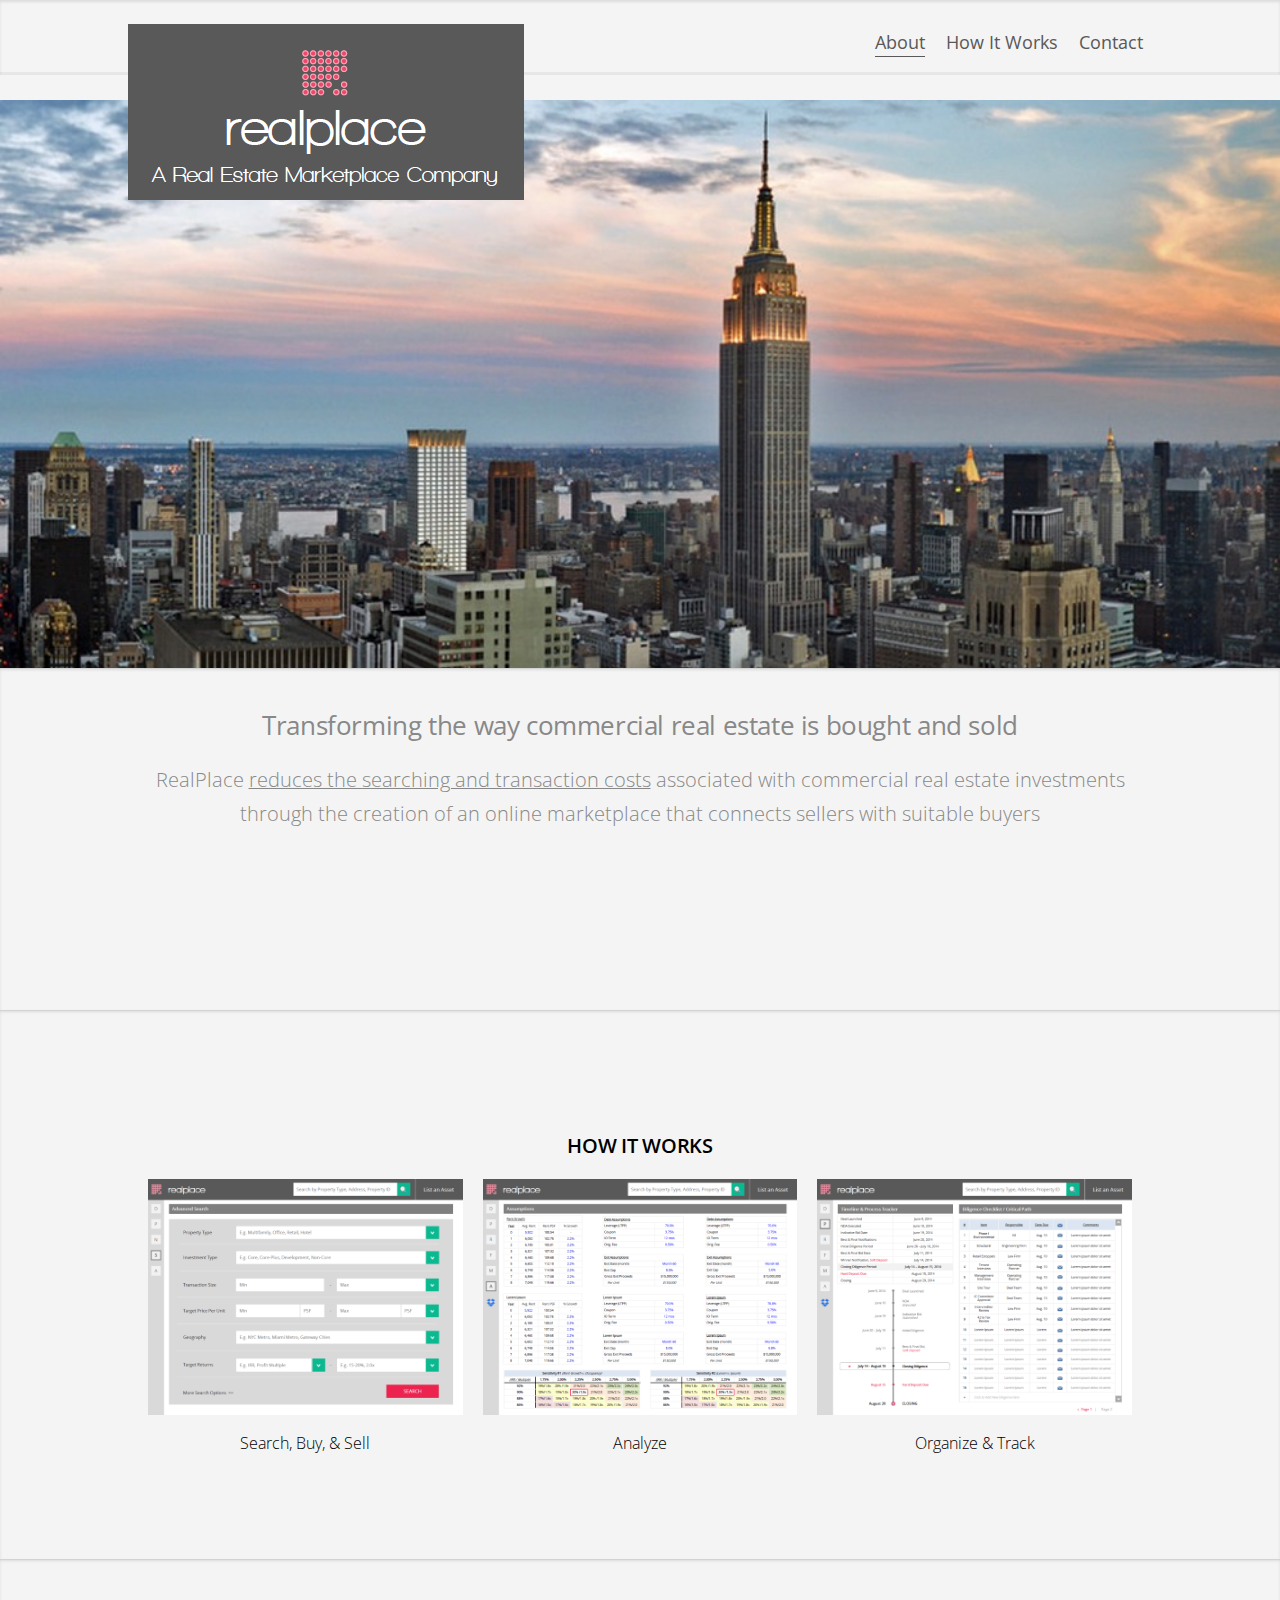
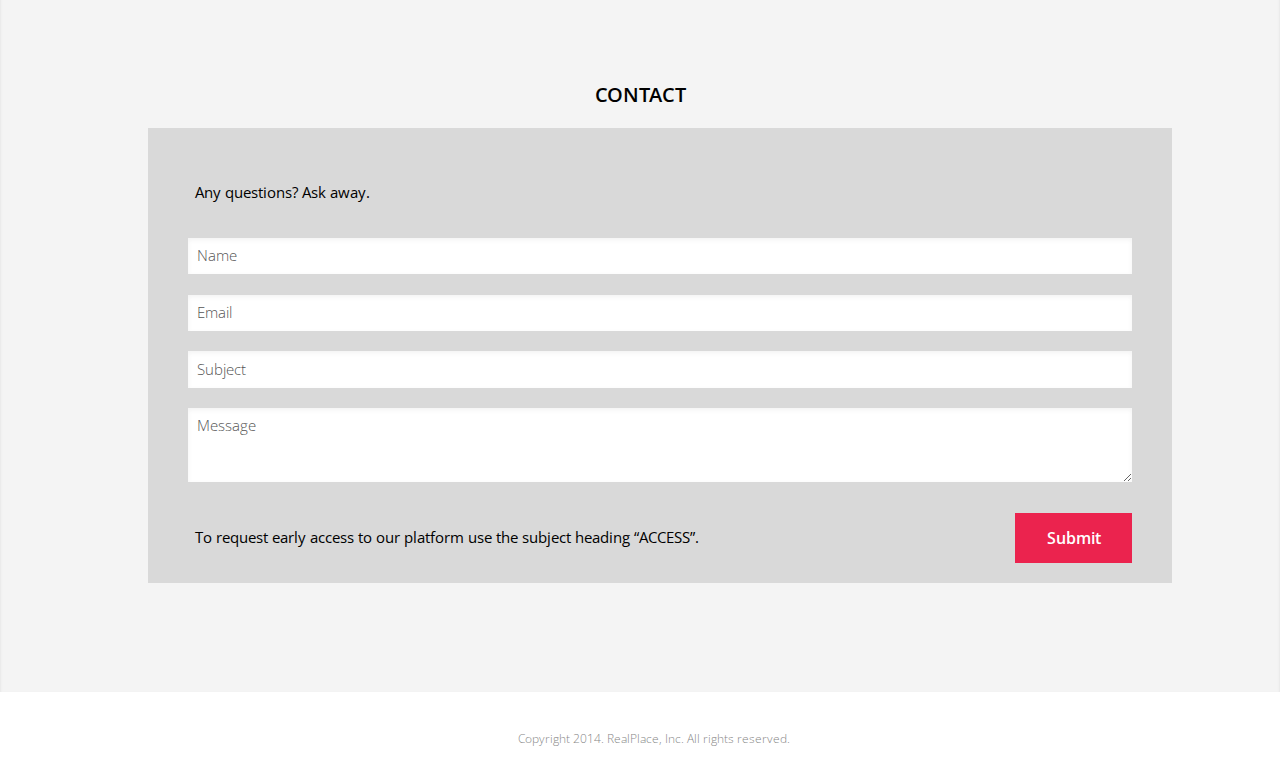
<file: index.html>
<!doctype html>
<html>
<head>
	<title>Realplace, Inc.</title>
	<meta http-equiv="content-type" content="text/html; charset=utf-8" />
	<meta name="viewport" content="width=device-width,initial-scale=1.0">
	<!-- <link rel="stylesheet" href="./css/skel-noscript.css" /> -->
	<link rel="stylesheet" href="./css/simplegrid.css">
	<link rel="stylesheet" href="./css/style.css">
	<!-- <link rel="stylesheet" href="./css/style-desktop.css" /> -->
	<!-- <link rel="stylesheet" href="./css/flexslider.css">  -->
	<link href='http://fonts.googleapis.com/css?family=Open+Sans:300,400,600,700' rel='stylesheet' type='text/css'>
	<link rel="icon" href="./images/favicon.ico" />
	<script src="./js/jquery.min.js" type="text/javascript"></script>
	<script src="./js/config.js" type="text/javascript"></script>
	<script src="./js/ga.js" type="text/javascript" async></script>
	<!-- <script src="./js/skel.min.js" type="text/javascript"></script> -->
	<!-- <script src="./js/jquery.flexslider.js" type="text/javascript" async></script> -->
</head>
<body>
	<nav id="nav">
		<div class="container">
			<div class="logo"></div>
			<div class="menu-container">
				<section class="toggle-topbar menu-icon">
					<a>
						<span>MENU</span>
					</a>
				</section>
				<section class="top-bar-section">
					<ul class="menu">
						<li><a href="#top">About</a></li>
						<li><a href="#demo">How It Works</a></li>
						<li><a href="#contact">Contact</a></li>
					</ul>
				</section>
			</div>
		</div>
	</nav>
	<div class="wrapper wrapper-style3 nybackground">
		<article class="container nyphoto" id="top">
			<div class="grid grid-pad">
				<div class="col-1-1">
				</div>
			</div>
		</article>
	</div>

	<div class="wrapper wrapper-style3 intro">
		<article class="container" id="intro">
			<div class="grid grid-pad">
				<div class="col-1-1">
					<h3>Transforming the way commercial real estate is bought and sold</h3>
					<p>RealPlace <span class="u">reduces the searching and transaction costs</span> associated with commercial real estate investments through the creation of an​ online marketplace that connects sellers with suitable buyers</p>
				</div>
			</div>
		</article>
	</div>


	<div class="wrapper wrapper-style3">
		<article class="container" id="demo">
			<div class="grid grid-pad">
				<div class="col-1-1"><h3>HOW IT WORKS</h3></div>
				<div class="col-1-3">
					<div class="screenshot">
						<img src="./images/screenshot_search.png">
					</div>
					<div class="imgcaption">Search, Buy, & Sell</div>
				</div>
				<div class="col-1-3">
					<div class="screenshot">
						<img src="./images/screenshot_analyze.png">
					</div>
					<div class="imgcaption">Analyze</div>
				</div>
				<div class="col-1-3">
					<div class="screenshot">
						<img src="./images/screenshot_track.png">
					</div>
					<div class="imgcaption">Organize & Track</div>
				</div>
			</div>
		</article>
	</div>

	<div class="wrapper wrapper-style3">
		<article class="container" id="contact">
			<div class="grid grid-pad">
				<div class="col-1-1"><h3>CONTACT</h3></div>
				<div class="col-1-1">
					<div class="formconfirmation transparent"><div>Thank you for contacting us.</div></div>
					<div class="formcontainer">
						<form class="form">
						<!-- <form method="post"> -->
							<div class="grid grid-pad half">
								<div class="col-1-1 mobile-col-1-1">
									<div class="formintro">Any questions? Ask away.</div>
								</div>
							</div>
							<div class="grid grid-pad">
								<div class="col-1-1 mobile-col-1-1">
									<input type="text" name="name" id="name" placeholder="Name" />
								</div>
							</div>
							<div class="grid grid-pad">
								<div class="col-1-1 mobile-col-1-1">
									<input type="text" name="email" id="email" placeholder="Email" />
								</div>
							</div>
							<div class="grid grid-pad">
								<div class="col-1-1 mobile-col-1-1">
									<input type="text" name="subject" id="subject" placeholder="Subject" />
								</div>
							</div>
							<div class="grid grid-pad">
								<div class="col-1-1 mobile-col-1-1">
									<textarea name="message" id="comment" placeholder="Message"></textarea>
								</div>
							</div>
							<div class="grid grid-pad">
								<div class="col-3-4 mobile-col-3-4">
									<div class="formintro">To request early access to our platform use the subject heading “ACCESS”.</div>
								</div>
								<div class="col-1-4 push-right">
									<a href="#" class="button form-button-submit">Submit</a>
								</div>
							</div>
						<!-- </form> -->
						</form>
					</div>
				</div>
			</div>
		</article>
	</div>
	<footer>
		<ul id="copyright">
			<li>Copyright 2014. RealPlace, Inc. All rights reserved.</li>
		</ul>
	</footer>
</body>
</html>
</file>
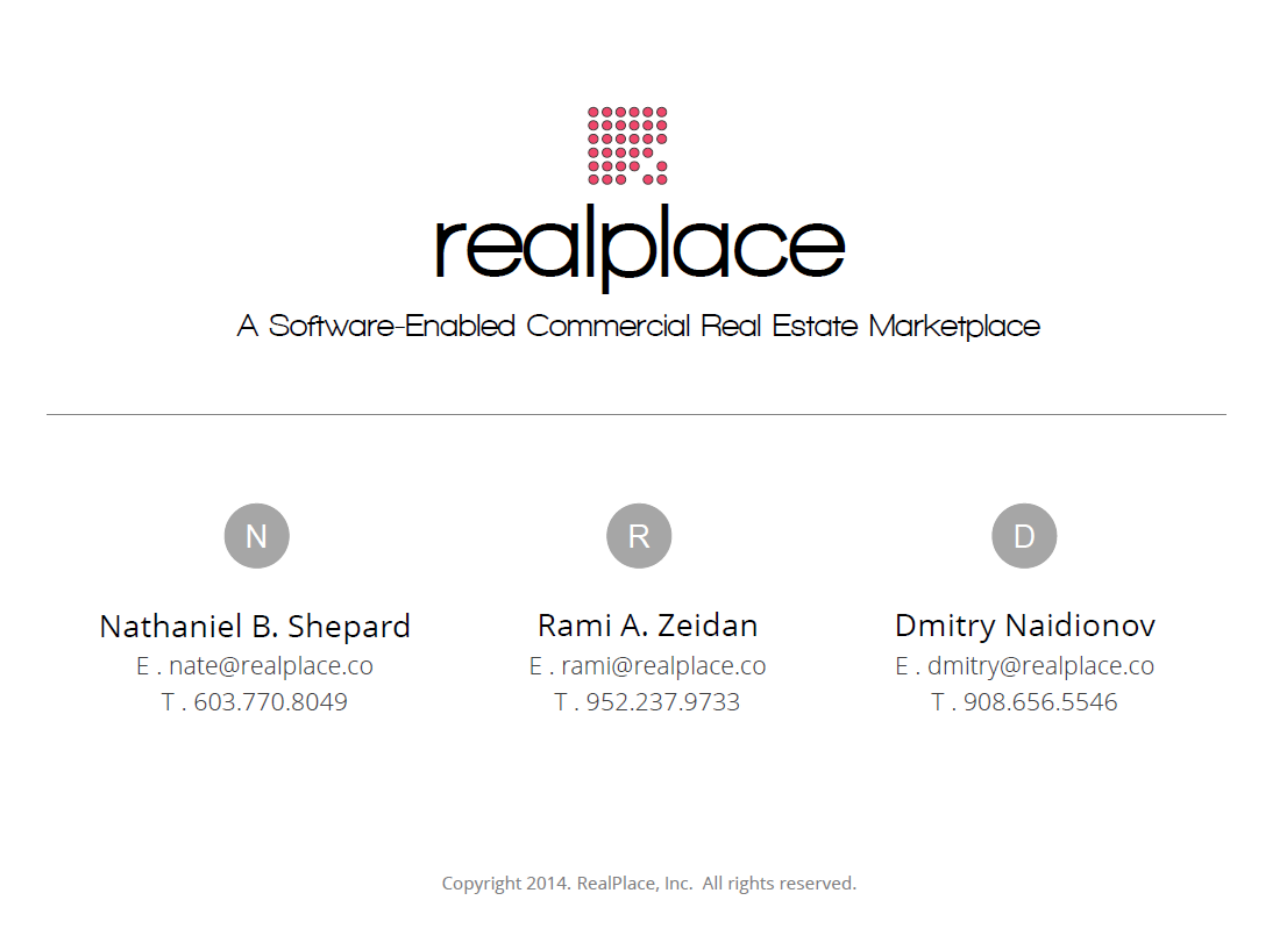
<file: index2.html>
<!doctype html>
<html>
<head>
	<title>Realplace, Inc.</title>
	<meta http-equiv="content-type" content="text/html; charset=utf-8" />
	<meta name="viewport" content="width=device-width,initial-scale=1.0">
	<link rel="stylesheet" href="./css/templanding.css">
	<script src="./js/ga.js" type="text/javascript" async></script>
</head>
<body>
<img src="./images/realplacelanding2.png" class="landingpage">
</body>
</html>
</file>
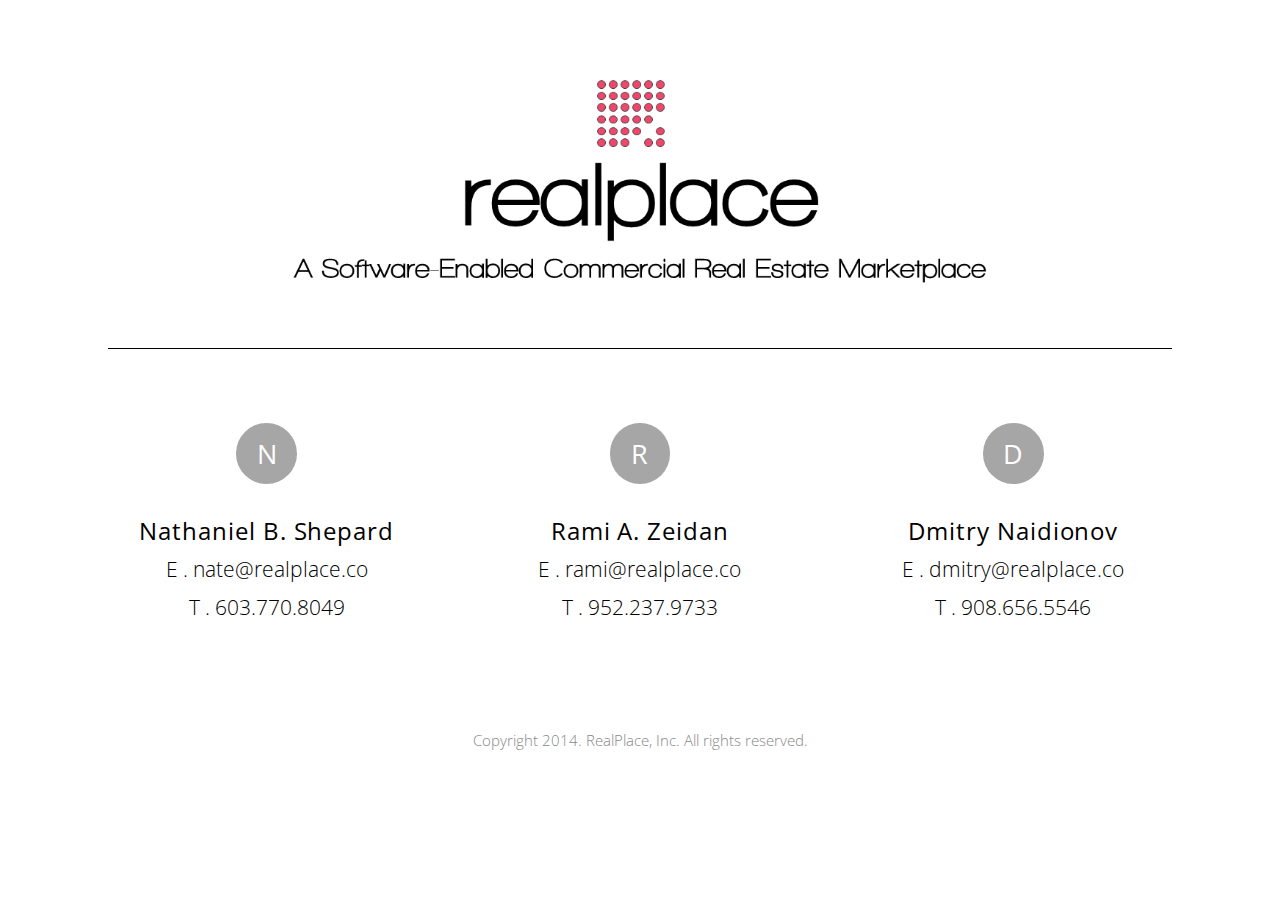
<file: index3.html>
<!doctype html>
<html>
<head>
	<title>Realplace, Inc.</title>
	<meta http-equiv="content-type" content="text/html; charset=utf-8" />
	<meta name="viewport" content="width=device-width,initial-scale=1.0">
	<link rel="stylesheet" href="./css/simplegrid.css">
	<link rel="stylesheet" href="./css/style2.css">
	<link href='http://fonts.googleapis.com/css?family=Open+Sans:300,400,600,700' rel='stylesheet' type='text/css'>
	<script src="./js/ga.js" type="text/javascript" async></script>
</head>
<body>
	<div class="grid grid-pad">
		<div class="col-1-1 logocontainer">
			<img src="./images/realplace_landing_logo.png" class="logo">
		</div>
	</div>
	<div class="grid grid-pad">
		<div class="col-1-1">
			<hr>
		</div>
	</div>
	<div class="grid grid-pad">
		<div class="col-1-3">
			<div class="card">
				<div class="letter">N</div>
				<div class="name">Nathaniel B. Shepard</div>
				<div class="email"><a href="mailto:nate@realplace.co">nate@realplace.co</a></div>
				<div class="phone">603.770.8049</div>
			</div>
		</div>
		<div class="col-1-3">
			<div class="card">
				<div class="letter">R</div>
				<div class="name">Rami A. Zeidan</div>
				<div class="email"><a href="mailto:rami@realplace.co">rami@realplace.co</a></div>
				<div class="phone">952.237.9733</div>
			</div>
		</div>
		<div class="col-1-3">
			<div class="card">
				<div class="letter">D</div>
				<div class="name">Dmitry Naidionov</div>
				<div class="email"><a href="mailto:dmitry@realplace.co">dmitry@realplace.co</a></div>
				<div class="phone">908.656.5546</div>
			</div>
		</div>
	</div>
	<footer>
		Copyright 2014. RealPlace, Inc. All rights reserved.
	</footer>
</body>
</html>
</file>
<file: css/simplegrid.css>
/*
  Simple Grid
  Learn More - http://dallasbass.com/simple-grid-a-lightweight-responsive-css-grid/
  Project Page - http://thisisdallas.github.com/Simple-Grid/
  Author - Dallas Bass
  Site - dallasbass.com
*/

*, *:after, *:before {
	-webkit-box-sizing: border-box;
	-moz-box-sizing: border-box;
	box-sizing: border-box;
}

body {
	margin: 0px;
}

[class*='col-'] {
	float: left;
	padding-right: 20px; /* column-space */
}

.grid {
	width: 100%;
	max-width: 1140px;
	min-width: 0; /*755px;*/
	margin: 0 auto;
	overflow: hidden;
}

.grid:after {
	content: "";
	display: table;
	clear: both;
}

.grid-pad {
	padding-top: 20px;
	padding-left: 20px; /* grid-space to left */
	padding-right: 0px; /* grid-space to right: (grid-space-left - column-space) e.g. 20px-20px=0 */
}

.push-right {
	float: right;
}

/* Content Columns */

.col-1-1 {
	width: 100%;
}
.col-2-3, .col-8-12 {
	width: 66.66%;
}

.col-1-2, .col-6-12 {
	width: 50%;
}

.col-1-3, .col-4-12 {
	width: 33.33%;
}

.col-1-4, .col-3-12 {
	width: 25%;
}

.col-1-5 {
	width: 20%;
}

.col-1-6, .col-2-12 {
	width: 16.667%;
}

.col-1-7 {
	width: 14.28%;
}

.col-1-8 {
	width: 12.5%;
}

.col-1-9 {
	width: 11.1%;
}

.col-1-10 {
	width: 10%;
}

.col-1-11 {
	width: 9.09%;
}

.col-1-12 {
	width: 8.33%
}

/* Layout Columns */

.col-11-12 {
	width: 91.66%
}

.col-10-12 {
	width: 83.333%;
}

.col-9-12 {
	width: 75%;
}

.col-5-12 {
	width: 41.66%;
}

.col-7-12 {
	width: 58.33%
}



/* Pushing blocks */

.push-2-3, .push-8-12 {
	margin-left: 66.66%;
}

.push-1-2, .push-6-12 {
	margin-left: 50%;
}

.push-1-3, .push-4-12 {
	margin-left: 33.33%;
}

.push-1-4, .push-3-12 {
	margin-left: 25%;
}

.push-1-5 {
	margin-left: 20%;
}

.push-1-6, .push-2-12 {
	margin-left: 16.667%;
}

.push-1-7 {
	margin-left: 14.28%;
}

.push-1-8 {
	margin-left: 12.5%;
}

.push-1-9 {
	margin-left: 11.1%;
}

.push-1-10 {
	margin-left: 10%;
}

.push-1-11 {
	margin-left: 9.09%;
}

.push-1-12 {
	margin-left: 8.33%
}


@media handheld, only screen and (max-width: 768px) {
	.grid {
		width: 100%;
		min-width: 0;
		margin-left: 0px;
		margin-right: 0px;
		padding-left: 20px; /* grid-space to left */
		padding-right: 10px; /* grid-space to right: (grid-space-left - column-space) e.g. 20px-10px=10px */
	}
	
	[class*='col-'] {
		width: auto;
		float: none;
		margin-left: 0px;
		margin-right: 0px;
		margin-top: 10px;
		margin-bottom: 10px;
		padding-left: 0px;
		padding-right: 10px; /* column-space */
	}
	
	
	/* Mobile Layout */
	
	[class*='mobile-col-'] {
		float: left;
		margin-left: 0px;
		margin-right: 0px;
		margin-top: 0px;
		margin-bottom: 10px;
		padding-left: 0px;
		padding-right: 10px; /* column-space */
		padding-bottom: 0px;
	}
	
	.mobile-col-1-1 {
		width: 100%;
	}
	.mobile-col-2-3, .mobile-col-8-12 {
		width: 66.66%;
	}

	.mobile-col-1-2, .mobile-col-6-12 {
		width: 50%;
	}

	.mobile-col-1-3, .mobile-col-4-12 {
		width: 33.33%;
	}

	.mobile-col-1-4, .mobile-col-3-12 {
		width: 25%;
	}

	.mobile-col-1-5 {
		width: 20%;
	}

	.mobile-col-1-6, .mobile-col-2-12 {
		width: 16.667%;
	}

	.mobile-col-1-7 {
		width: 14.28%;
	}

	.mobile-col-1-8 {
		width: 12.5%;
	}

	.mobile-col-1-9 {
		width: 11.1%;
	}

	.mobile-col-1-10 {
		width: 10%;
	}

	.mobile-col-1-11 {
		width: 9.09%;
	}

	.mobile-col-1-12 {
		width: 8.33%
	}

	/* Layout Columns */

	.mobile-col-11-12 {
		width: 91.66%
	}

	.mobile-col-10-12 {
		width: 83.333%;
	}

	.mobile-col-9-12 {
		width: 75%;
	}

	.mobile-col-5-12 {
		width: 41.66%;
	}

	.mobile-col-7-12 {
		width: 58.33%
	}
	
	.hide-on-mobile {
		display: none !important;
		width: 0;
		height: 0;
	}
}
</file>
<file: css/style.css>
@charset 'UTF-8';

	*
	{
		-moz-box-sizing: border-box;
		-webkit-box-sizing: border-box;
		-o-box-sizing: border-box;
		-ms-box-sizing: border-box;
		box-sizing: border-box;
	}

	body, input, textarea
	{
		font-family: 'Open Sans', sans-serif;
		line-height: 1.85em;
		font-size: 12px;
		color: #888;
		font-weight: 300;
	}

	h3
	{
		font-size: 1.33em;
		font-weight: normal;
		letter-spacing: -0.015em;
		margin: 0 0 0.75em 0;
		text-align: center;
	}

	a
	{
		color: #3B95C6;
		text-decoration: underline;
		-moz-transition: color .2s ease-in-out;
		-webkit-transition: color .2s ease-in-out;
		-o-transition: color .2s ease-in-out;
		-ms-transition: color .2s ease-in-out;
		transition: color .2s ease-in-out;
	}
	
		a:hover
		{
			color: #1B75A6 !important;
		}

		a img
		{
			border: 0;
		}

	strong, b
	{
		font-weight: 600;
		color: #3e3e3e;
	}

	header
	{
		margin: 0 0 3em 0;
	}
	
		header > span
		{
			font-size: 1.25em;
		}

	footer
	{
		margin: 3em 0 0 0;
		text-align: center;
	}
	
		footer > p
		{
			font-size: 1.25em;
		}

	.container {
		width: 80%;
		margin-left: auto;
		margin-right: auto;
	}


	.button
	{
		/*padding: 1em 2.35em 1em 2.35em;*/
		padding: 0.5em 2em 0.5em 2em;
		font-size: .8em;
		background: #eb234e;
		font-weight: 600;
		border-radius: 0;
		text-shadow: none;
		background-image: none;
		color: #FFF;
		text-decoration: none;
	}

		.button:hover
		{
			background-color: #ff3366;
			color: #fff !important;
		}
		
		.button:active
		{
			background-color: #ff3366;
			background-image: none;
			top: 1px;
		}

		.button-big
		{
			font-size: 1.5em;
			letter-spacing: -0.025em;
		}

	form
	{
			background-color: #d9d9d9;
			padding: 1em;
	}
	
		form input,
		form select,
		form textarea
		{
			-webkit-appearance: none;
		}

		form input[type=text],
		form input[type=password],
		form select,
		form textarea
		{
			border: 0;
			padding: 0.3em 0.6em;
			font-size: .75em;
			border-radius: 0;
			background: #ffffff;
			color: #000;
			box-shadow: inset 0px 2px 5px 0px rgba(0,0,0,0.05), 0px 1px 0px 0px rgba(255,255,255,0.025);
			width: 100%;
			-moz-transition: background .2s ease-in-out, box-shadow .2s ease-in-out;
			-webkit-transition: background .2s ease-in-out, box-shadow .2s ease-in-out;
			-o-transition: background .2s ease-in-out, box-shadow .2s ease-in-out;
			-ms-transition: background .2s ease-in-out, box-shadow .2s ease-in-out;
			transition: background .2s ease-in-out, box-shadow .2s ease-in-out;
		}

		form input[type=text]:focus,
		form input[type=password]:focus,
		form select:focus,
		form textarea:focus
		{
			background: #f4f4f4;
			box-shadow: inset 0px 2px 5px 0px rgba(0,0,0,0.05), 0px 1px 0px 0px rgba(255,255,255,0.025), inset 0px 0px 2px 1px #74CAEE;
		}

		form textarea
		{
			height: 5em;
		}
		
		form .formerize-placeholder
		{
			color: #555 !important;
		}

		form ::-webkit-input-placeholder
		{
			color: #555 !important;
		}

		form :-moz-placeholder
		{
			color: #555 !important;
		}

		form ::-moz-placeholder
		{
			color: #555 !important;
		}

		form :-ms-input-placeholder
		{
			color: #555 !important;
		}

		form ::-moz-focus-inner
		{
			border: 0;
		}

		form .button
		{
			margin: 0 0 0 0.5em;
			float: right;
		}

		form .formintro 
		{
			text-align: left;
			color: black;
			padding: .5em;
			font-size: 0.75em;
			font-weight: 400
		}

		::-webkit-input-placeholder, 
		:-moz-placeholder, 
		::-moz-placeholder, 
		:-ms-input-placeholder 
		{
			color: #bbb;
		}

		.form {
			position: relative;
		}

		.formconfirmation, 
		.formcontainer {
			position:absolute;
			/*left: 0;	*/
			/*top: 0;	*/
			width: 100%;
			-moz-transition: all 1s ease-in-out;
			-webkit-transition: all 1s ease-in-out;
			-o-transition: all 1s ease-in-out;
			-ms-transition: all 1s ease-in-out;
			transition: all 1s ease-in-out;
		}

		.formconfirmation.transparent, 
		.formcontainer.transparent {
			opacity: 0;
		}

		.formconfirmation {
			background-color: #d9d9d9;
			margin: auto;
			font-size: 2em;
			/*z-index: -999;*/
		}

		.formconfirmation * {
			padding-top: 4em;
		}

	#nav
	{
		background-color: #f4f4f4;
		text-align: center;
		position: fixed;
		left: 0;
		top: 0;
		width: 100%;
		z-index: 10000;
		cursor: default;
		box-shadow: inset 0px -3px 0px 0px rgba(0,0,0,0.05), inset 0px 2px 3px 0px rgba(0,0,0,0.1);
		height: 6.25em; /*100px;*/
	}
	
		#nav ul
		{
			margin-bottom: 0;
			margin-top: 0;
		}
	
		#nav li
		{
			display: inline-block;
		}
		
		#nav a
		{
			position: relative;
			display: block;
			text-decoration: none;
			outline: 0;
			padding: 0.5em 0 0.2em 0;
			margin: 1.2em 0.5em;
			font-weight: 400;
			font-size: 1.5em;
			color: #595959;
		}
		
			#nav a:hover
			{
				color: #888 !important; 
				border-bottom: .05em #ccc solid ;
			}
			
			#nav a.active:before
			{
				content: '';
				display: block;
				position: absolute;
				bottom: -0.6em;
				left: 50%;
				margin-left: -0.75em;
				border-left: solid 0.75em transparent;
				border-right: solid 0.75em transparent;
				border-top: solid 0.6em #282828;
			}
			
			#nav a.nav-active 
			{
				/*text-decoration: underline;*/
				border-bottom: .1em solid;
			}

			#nav .logo 
			{
				float: left;
			}

			#nav .logo.small:after 
			{
				margin-top: 1em;
				position: fixed;
				content: url(./../images/realplacelogosmall.png);
				-webkit-transition: all 0.5s ease;
				-moz-transition: all 0.5s ease;
				-o-transition: all 0.5s ease;
				/*transition: height 1s transform 1s ease;		*/
				transition: all 0.5s ease;
				/*transform: scale(1,0.5);*/
			}

			#nav .logo.big:after
			{
				content: url(./../images/realplacelogobig.png);
				margin-top: 2em;
				position: fixed;
				/*z-index: -1;*/
				-webkit-transition: all 0.5s ease;
				-moz-transition: all 0.5s ease;
				-o-transition: all 0.5s ease;
				/*transition: height 1s transform 1s ease;		*/
				transition: all 0.5s ease;
				/*transform: scale(1,2);*/
			}

			#nav .menu 
			{
				float: right;
			}

		#nav .menu-container {
			float: right;
			/*height: 100px;*/
		}

		#nav .toggle-topbar.menu-icon {
			padding: 0.4em;
			text-align: right;
		}

	.nyphoto 
	{
		min-height: 500px;
	}		

	.screenshot 
	{
		margin: auto;
	}

	.screenshot img {
		width: 100%;
		max-width: 350px;
	}

	.imgcaption, p {
		font-weight: 300;
	}

	.imgcaption {
		font-size: 0.8em;
		color: #000;
	}

	.u {
		text-decoration: underline;
	}

	.wrapper
	{
		padding: 5em 0;
		text-align: center;
		font-size: 1.65em;
		line-height: 1.75em;
		/*background-image: url('images/bg.png');*/
		box-shadow: inset 0px 1px 0px 0px rgba(0,0,0,0.05), inset 0px 2px 3px 0px rgba(0,0,0,0.1);
		/*box-shadow: inset 0px -5px 0px 0px rgba(0,0,0,0.05) , inset 0px -10px 0px 0px rgba(0,0,0,0.1);*/
		background-image: none;
	}

	.wrapper-style3
	{
		background-color: #f4f4f4;
		/*text-shadow: 1px 1px 0px #fff;*/
		text-shadow: none;
	}

	.wrapper.nybackground 
	{
		background-image: url(./../images/newyork.jpg);
		background-repeat: no-repeat;
		background-size: 100%;
		background-position: 50% 100px;
		background-attachment: fixed;
		box-shadow: none;
		padding: 8em 0 .5em 0;
	}

	.wrapper.intro 
	{
		padding: 1em 0 8em 0;
	}

	#demo h3, 
	#contact h3 {
		color: #000;
		font-weight: 600;
		font-size: 1em;
	}

	#copyright
	{
		font-size: 1em;
	}

		#copyright li
		{
			display: inline-block;
			border-left: solid 1px rgba(0,0,0,0.5);
			box-shadow: -1px 0px 0px 0px rgba(255,255,255,0.1);
			padding: 0 1em 0 1em;
		}
		
		#copyright li:first-child
		{
			border: 0;
			box-shadow: none;
			padding-left: 0;
		}

		#contact {
			height: 27em;
			position: relative;
		}

		@media only screen and (min-width: 1025px) {
			#nav .toggle-topbar {
				display: none
			}

		}

		@media only screen and (max-width: 1024px) {

			#nav .menu-container {
				float: none;
				right: 0;
				position: absolute;
				padding-right: 1em;
				/*height: 100px;*/
			}

			#nav .menu {
				/*float: none;*/
				height: 100px;
			}

			#nav ul
			{
				position: relative;
				top: -500px;
				transition: all .3s ease-in-out;
				width: 300;
				/*z-index: 500;*/
			}

			#nav li {
				border-top: 1px solid #888;
				border-bottom: 0;
				width: 100%;
				display: inline-block;
				background-color:  #f4f4f4;
				z-index: 500;
			}

			#nav .top-bar-section {
				position: relative;
				right: -1em;
			}

			#nav .top-bar-section.expanded ul 
			{
				top: -4px;
				transition: all .3s ease-in-out;
			}

			#nav a {
				margin: 0.6em 0 0.6em 0.6em;
				/*margin-right: 0;*/
				font-size: 2em;
			}

			#nav .toggle-topbar.menu-icon a span {
				position: relative;
				/*padding-right: 2em;*/
			}

			#nav .toggle-topbar.menu-icon a span::after {
				content: " ";
				border-style: solid none double;
				border-width: 4px 0 12px;
				display: inline-block;
				height: 20px;
				width: 30px;	
				margin-left: 10px;			
   			}

/*			#nav .logo.expanded:after 
			{
				vertical-align: middle;
				content: url(./../images/realplacelogomedium.png);
				margin-top: 0;
				position: relative;
				-webkit-transition: all 0.5s ease;
				-moz-transition: all 0.5s ease;
				-o-transition: all 0.5s ease;
				transition: all 0.5s ease;
			}
*/

			#nav .menu-icon a {
				border-top: 0;
			}

			#nav a:hover, 
			#nav a.nav-active {
				border-bottom: 0
			}

			.nyphoto 
			{
				min-height: 14.6em;
			}		

			.wrapper.nybackground {
				background-position: 50% 50px;
				padding: 2.5em 0 0.5em 0;
			}

			.wrapper.intro {
				padding: 1em 0 4em 0;
			} 
		}

		@media only screen and (max-width: 550px) {
			body {
				font-size: 8px;
			}

			#nav .logo {
				/*display: none;*/
				content: url(./../images/realplacelogosmall.png);
				width: 20em;
				padding-top: 1.5em;
			}

			#nav ul {
				width: 100%;
			}

			#nav .top-bar-section.expanded ul 
			{
				top: -8px;
			}

			.grid-pad {
				padding-top: 0;
			}

			.formconfirmation, 
			.formcontainer {
				left: 2.5em;
			}

		}
</file>
<file: css/style-desktop.css>
.button
	{
		/*padding: 1em 2.35em 1em 2.35em;*/
		padding: 0.5em 2em 0.5em 2em;
		font-size: 1.1em;
		background: #eb234e;
		font-weight: normal;
		border-radius: 0;
		text-shadow: none;
		background-image: none;

	}

		.button:hover
		{
			background-color: #ff3366;
			color: #fff !important;
		}
		
		.button:active
		{
			background-color: #ff3366;
			background-image: none;
			top: 1px;
		}

		.button-big
		{
			font-size: 1.5em;
			letter-spacing: -0.025em;
		}

	#nav
	{
	}

		#nav 
		{
			background: #f4f4f4;
		}

		#nav a
		{
			padding: 0.5em 0 0.2em 0;
			margin: 0.6em 1.2em 0.6em 1.2em;
			font-weight: 600;
			font-size: 2em;
			color: #595959;
		}

		#nav a:hover
		{
			/*background: #383838;*/
			color: #888 !important; 
			border-bottom: .05em #ccc solid ;

		}
		
		#nav a:active
		{
			/*background: #484848;*/
		}
	
		#nav a:last-child 
		{
			margin-right: 0;
		}

		#nav a.nav-active 
		{
			/*text-decoration: underline;*/
			border-bottom: .1em solid;
		}

		#nav .logo 
		{
			float: left;
		}

		#nav .logo.small:after 
		{
			vertical-align: middle;
			content: url(./../images/realplacelogomedium.png);
			-webkit-transition: all 0.5s ease;
			-moz-transition: all 0.5s ease;
			-o-transition: all 0.5s ease;
			/*transition: height 1s transform 1s ease;		*/
			transition: all 0.5s ease;
			/*transform: scale(1,0.5);*/
		}

		#nav .logo.big:after
		{
			content: url(./../images/realplacelogobig.png);
			margin-top: 2em;
			position: fixed;
			/*z-index: -1;*/
			-webkit-transition: all 0.5s ease;
			-moz-transition: all 0.5s ease;
			-o-transition: all 0.5s ease;
			/*transition: height 1s transform 1s ease;		*/
			transition: all 0.5s ease;
			/*transform: scale(1,2);*/
		}

		#nav .menu 
		{
			float: right;
		}
</file>
<file: css/templanding.css>
@charset 'UTF-8';

.landingpage {
    position: absolute;
    top:0;
    bottom: 0;
    left: 0;
    right: 0;
    margin: auto;
    width: 100%;
}
</file>
<file: css/skel-noscript.css>
/* Resets (http://meyerweb.com/eric/tools/css/reset/ | v2.0 | 20110126 | License: none (public domain)) */

	html,body,div,span,applet,object,iframe,h1,h2,h3,h4,h5,h6,p,blockquote,pre,a,abbr,acronym,address,big,cite,code,del,dfn,em,img,ins,kbd,q,s,samp,small,strike,strong,sub,sup,tt,var,b,u,i,center,dl,dt,dd,ol,ul,li,fieldset,form,label,legend,table,caption,tbody,tfoot,thead,tr,th,td,article,aside,canvas,details,embed,figure,figcaption,footer,header,hgroup,menu,nav,output,ruby,section,summary,time,mark,audio,video{margin:0;padding:0;border:0;font-size:100%;font:inherit;vertical-align:baseline;}article,aside,details,figcaption,figure,footer,header,hgroup,menu,nav,section{display:block;}body{line-height:1;}ol,ul{list-style:none;}blockquote,q{quotes:none;}blockquote:before,blockquote:after,q:before,q:after{content:'';content:none;}table{border-collapse:collapse;border-spacing:0;}body{-webkit-text-size-adjust:none}

/* Box Model */

	*, *:before, *:after {
		-moz-box-sizing: border-box;
		-webkit-box-sizing: border-box;
		-o-box-sizing: border-box;
		-ms-box-sizing: border-box;
		box-sizing: border-box;
	}

/* Container */

	body {
		min-width: 1200px;
	}

	.container {
		width: 1200px;
		margin-left: auto;
		margin-right: auto;
	}

	/* Modifiers */
	
		.container.small {
			width: 900px;
		}

		.container.big {
			width: 100%;
			max-width: 1500px;
			min-width: 1200px;
		}

/* Grid */

	/* Cells */

		.\31 2u { width: 100% }
		.\31 1u { width: 91.6666666667% }
		.\31 0u { width: 83.3333333333% }
		.\39 u { width: 75% }
		.\38 u { width: 66.6666666667% }
		.\37 u { width: 58.3333333333% }
		.\36 u { width: 50% }
		.\35 u { width: 41.6666666667% }
		.\34 u { width: 33.3333333333% }
		.\33 u { width: 25% }
		.\32 u { width: 16.6666666667% }
		.\31 u { width: 8.3333333333% }
		.\-11u { margin-left: 91.6666666667% }
		.\-10u { margin-left: 83.3333333333% }
		.\-9u { margin-left: 75% }
		.\-8u { margin-left: 66.6666666667% }
		.\-7u { margin-left: 58.3333333333% }
		.\-6u { margin-left: 50% }
		.\-5u { margin-left: 41.6666666667% }
		.\-4u { margin-left: 33.3333333333% }
		.\-3u { margin-left: 25% }
		.\-2u { margin-left: 16.6666666667% }
		.\-1u { margin-left: 8.3333333333% }

		.row > * {
			padding: 40px 0 0 40px;
			float: left;
			-moz-box-sizing: border-box;
			-webkit-box-sizing: border-box;
			-o-box-sizing: border-box;
			-ms-box-sizing: border-box;
			box-sizing: border-box;
		}

		.row + .row > * {
			padding-top: 40px;
		}

		.row {
			margin-left: -40px;
		}

	/* Rows */

		.row:after {
			content: '';
			display: block;
			clear: both;
			height: 0;
		}

		.row:first-child > * {
			padding-top: 0;
		}

		.row > * {
			padding-top: 0;
		}

		/* Modifiers */

			/* Flush */

				.row.flush {
					margin-left: 0;
				}

				.row.flush > * {
					padding: 0 !important;
				}

			/* Quarter */

				.row.quarter > * {
					padding: 10px 0 0 10px;
				}

				.row.quarter + .row.quarter > * {
					padding-top: 10px;
				}

				.row.quarter {
					margin-left: -10px;
				}

			/* Half */

				.row.half > * {
					padding: 20px 0 0 20px;
				}

				.row.half + .row.half > * {
					padding-top: 20px;
				}

				.row.half {
					margin-left: -20px;
				}

			/* One and (a) Half */

				.row.oneandhalf > * {
					padding: 60px 0 0 60px;
				}

				.row.oneandhalf + .row.oneandhalf > * {
					padding-top: 60px;
				}

				.row.oneandhalf {
					margin-left: -60px;
				}

			/* Double */

				.row.double > * {
					padding: 80px 0 0 80px;
				}

				.row.double + .row.double > * {
					padding-top: 80px;
				}

				.row.double {
					margin-left: -80px;
				}
</file>
<file: css/style2.css>
@charset 'UTF-8';

/* Resets (http://meyerweb.com/eric/tools/css/reset/ | v2.0 | 20110126 | License: none (public domain)) */

	html,body,div,span,applet,object,iframe,h1,h2,h3,h4,h5,h6,p,blockquote,pre,a,abbr,acronym,address,big,cite,code,del,dfn,em,img,ins,kbd,q,s,samp,small,strike,strong,sub,sup,tt,var,b,u,i,center,dl,dt,dd,ol,ul,li,fieldset,form,label,legend,table,caption,tbody,tfoot,thead,tr,th,td,article,aside,canvas,details,embed,figure,figcaption,footer,header,hgroup,menu,nav,output,ruby,section,summary,time,mark,audio,video{margin:0;padding:0;border:0;font-size:100%;font:inherit;vertical-align:baseline;}article,aside,details,figcaption,figure,footer,header,hgroup,menu,nav,section{display:block;}body{line-height:1;}ol,ul{list-style:none;}blockquote,q{quotes:none;}blockquote:before,blockquote:after,q:before,q:after{content:'';content:none;}table{border-collapse:collapse;border-spacing:0;}body{-webkit-text-size-adjust:none}

/* Box Model */

	*, *:before, *:after {
		-moz-box-sizing: border-box;
		-webkit-box-sizing: border-box;
		-o-box-sizing: border-box;
		-ms-box-sizing: border-box;
		box-sizing: border-box;
	}

body {
		font-family: 'Open Sans', sans-serif;
		line-height: 1.85em;
		font-size: 12px;
		color: #888;
		font-weight: 300;
}

.logocontainer {
	text-align: center;
	margin-top: 5em;
}

.logo {
	margin: auto;
	max-width: 100%;
}

hr {
	border: 0;
	height: 1px; 
	background-color: #000;
	margin: 1.5em;
}

.card {
	text-align: center;
	margin: 3em auto;
	min-width: 24em;
}

.letter {
	background-color: #a6a6a6;
	border-radius: 50%;
	-moz-border-radius: 50%;
	-webkit-border-radius: 50%;
	-o-border-radius: 50%;
	-ms-border-radius: 50%;
	font-size: 2.25em;
	font-weight: 400;
	color: #FFF;
	height: 2.25em;
	width: 2.25em;
	text-align: center;
	margin: auto;
	padding: 0.75em;
}

.name {
	color: #000;
	font-size: 2em;
	font-weight: 400;
	margin-top: 1.5em;
	letter-spacing: +0.04em
}

.email, 
.phone  {
	font-size: 1.75em;
	font-weight: 300;
	margin-top: 0.75em;
	color: #000;
}

.email:before {
	content: "E . ";
}

.phone:before {
	content: "T . ";
}

a {
	text-decoration: none;
	color: inherit;
}

footer
{
	width: 100%;
	margin: 5em auto;
	/*position: fixed;*/
	/*bottom: 0;*/
	text-align: center;
	font-size: 1.25em;
	font-weight: 300;
}
</file>
